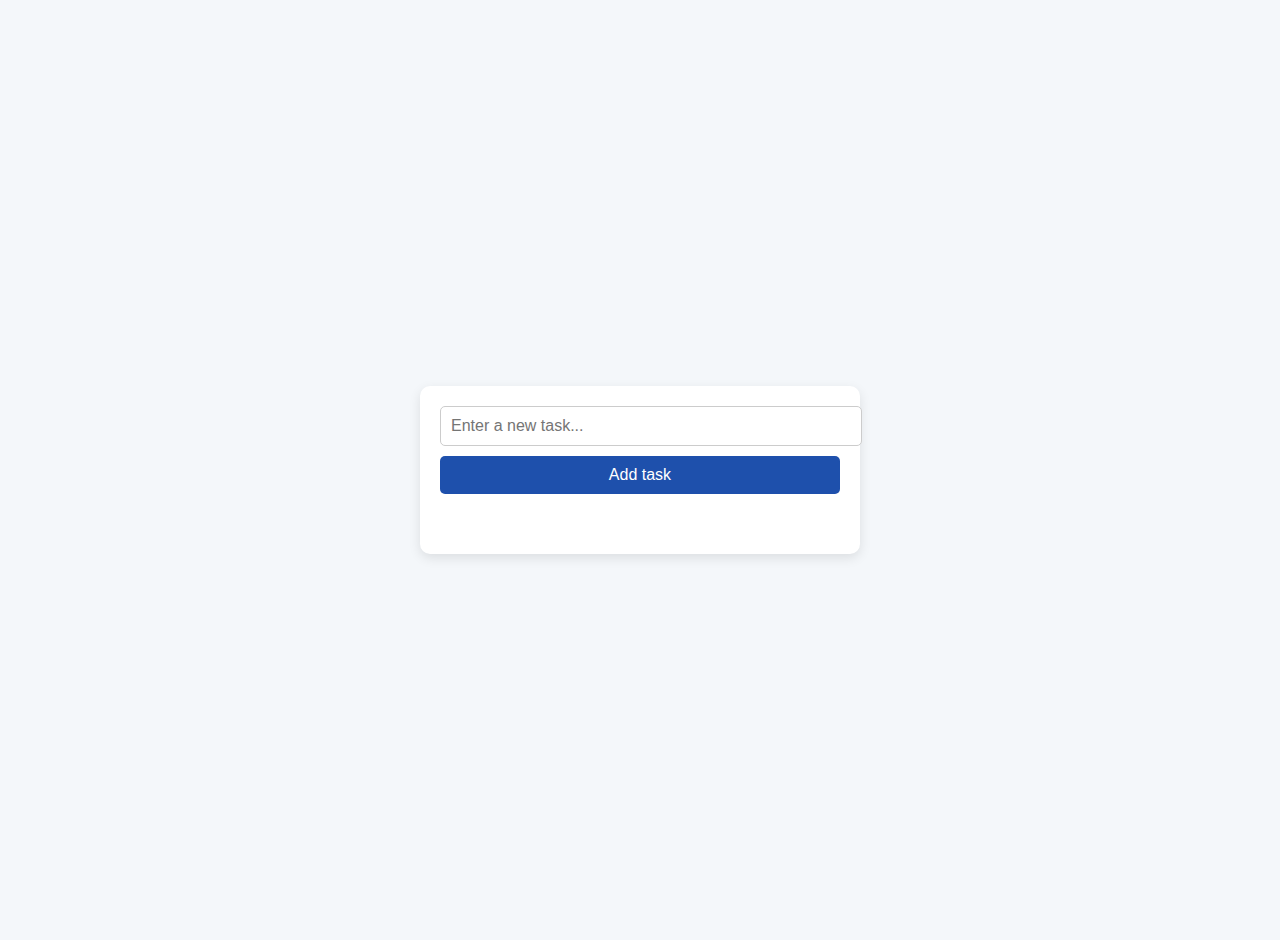
<file: Tasks and HW/mytodolist.html>
<!DOCTYPE html>
<html lang="en">
<head>
    <meta charset="UTF-8">
    <meta name="viewport" content="width=device-width, initial-scale=1.0">
    <title>Document</title>
    <link rel="stylesheet" href="mytodolist.css">
</head>
<body>
    <div class="todo-container">
    <input type="text"  id="newTask" placeholder="Enter a new task...">
    <button id="myBtn">Add task</button>
    <div id="taskList">

    </div>
    </div>




<script src="mytodolist.js"></script>
</body>
</html>
</file>
<file: Tasks and HW/mytodolist.css>
body {
    font-family: Arial, sans-serif;
    background-color: #f4f7fa;
    color: #333;
    margin: 0;
    padding: 20px;
    display: flex;
    justify-content: center;
    align-items: center;
    height: 100vh;
}

.todo-container {
    background-color: #ffffff;
    border-radius: 10px;
    box-shadow: 0 4px 12px rgba(0, 0, 0, 0.1);
    padding: 20px;
    width: 100%;
    max-width: 400px;
}

#newTask {
    width: 100%;
    padding: 10px;
    border-radius: 5px;
    border: 1px solid #ccc;
    margin-bottom: 10px;
    font-size: 16px;
}

#myBtn {
    background-color: #1e50ac;
    color: #fff;
    border: none;
    padding: 10px;
    border-radius: 5px;
    cursor: pointer;
    font-size: 16px;
    width: 100%;
    margin-bottom: 20px;
}

#myBtn:hover {
    background-color: #218838;
}

#taskList {
    margin-top: 20px;
}

.to-do.item {
    display: flex;
    align-items: center;
    justify-content: space-between;
    background-color: #f9f9f9;
    padding: 10px;
    border-radius: 5px;
    margin-bottom: 10px;
    box-shadow: 0 2px 4px rgba(0, 0, 0, 0.1);
}

.to-do.item select {
    padding: 5px;
    border-radius: 5px;
    border: 1px solid #ccc;
    margin-right: 10px;
    background-color: #e9ecef;
    text-decoration-color: #28a745;
}

.to-do.item span {
    flex-grow: 1;
    margin-right: 10px;
    font-size: 16px;
}

.to-do.item button {
    background-color: #dc3545;
    color: #fff;
    border: none;
    padding: 5px 10px;
    border-radius: 5px;
    cursor: pointer;
}

.to-do.item button:hover {
    background-color: #c82333;
}
</file>
